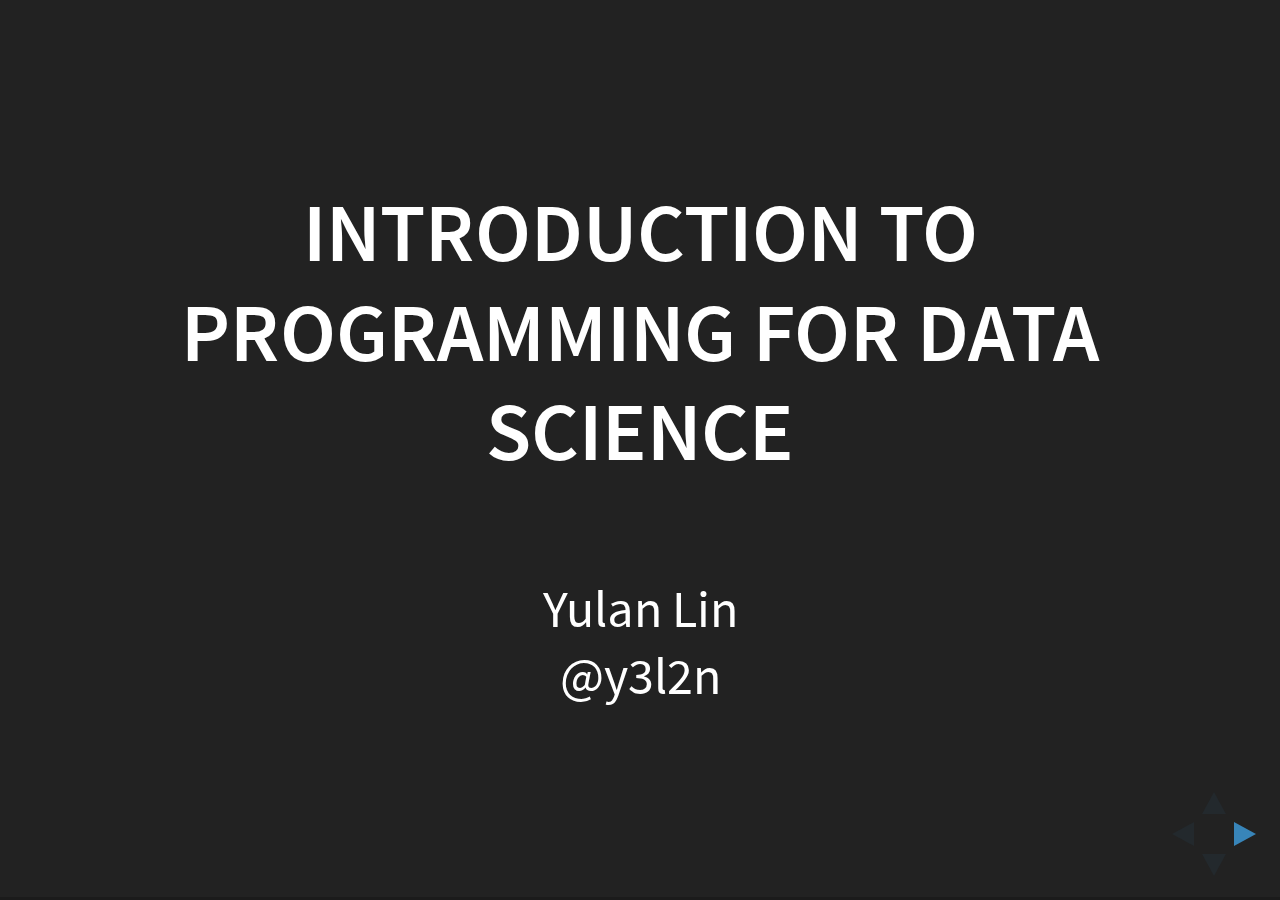
<file: index.html>
<!doctype html>
<html>
	<head>
		<meta charset="utf-8">
		<meta name="viewport" content="width=device-width, initial-scale=1.0, maximum-scale=1.0, user-scalable=no">

		<title>code for data analysis</title>

		<link rel="stylesheet" href="css/reveal.css">
		<link rel="stylesheet" href="css/theme/black.css">
		<link rel="stylesheet" href = "css/custom.css">
		<!-- Theme used for syntax highlighting of code -->
		<link rel="stylesheet" href="lib/css/zenburn.css">

		<!-- Printing and PDF exports -->
		<script>
			var link = document.createElement( 'link' );
			link.rel = 'stylesheet';
			link.type = 'text/css';
			link.href = window.location.search.match( /print-pdf/gi ) ? 'css/print/pdf.css' : 'css/print/paper.css';
			document.getElementsByTagName( 'head' )[0].appendChild( link );
		</script>
	</head>
	<body>
		<div class="reveal">
			<div class="slides">
				<section>
				<h2>Introduction to Programming for Data Science</h2>
				<br>
				Yulan Lin
				<br>
				@y3l2n
				</section>
				<section>
				<h3>man yulan<h3>
				<pre><code class="hljs" data-trim contenteditable>	
				hello
				</code></pre>
				</section>
				
				<section>
				<h3>Scope of this talk</h3>
				<ul>
					<li>Overview of the open-source programming landscape for data science</li>
					<li>Introduction to online resources for learning to code</li>
					<li>A basic toolkit for how not to get stuck</li>
				</ul>
				</section>
	
				<section>
				<h3>Caveats</h3>
				<ul>
					<li>Data-science-and-analysis bias</li>
					<li>Not comprehensive</li>
				</ul>
				</section>
				
				<section>
				<h3>beyond internet explorer and excel..</h3>
				</section>
				
				<section>
					<section id="fragments">
						<h3>some definitions to start with</h3>
						<ul>
							<span class="fragment"><li><b>Programming language: </b></span><br><span class="fragment">A formalized language to tell a computer (or other machine) what to do.</span></li>
							<span class="fragment"><li><b>Terminal: </b></span><br><span class="fragment">A way to "interact" with a computer through text interactions and displayed output.</span></li>
							<span class="fragment"><li><b>Interpreter: </b></span><br><span class="fragment">The "translator" between you and the computer.</span></li>													
							<span class="fragment"><li><b>Integrated Development Environment: </b></span><br><span class="fragment">Microsoft Word for programming.</span></li>						
						</ul>
					</section>
				</section>
				
				<section>
				<h3>Github</h3>
				Version control is important.
				<pre><code class="hljs" style="word-wrap" data-trim contenteditable>
				> git add .
				> git commit -m "first hello world!"
				</code></pre>
				</section>

				<section>
					<section id="fragments">
						<h3>so... what is programming?</h3>
						<span class="fragment">
							Writing a set of instructions in a particular formalized language that you provide to the computer.
						</span>
					</section>
				</section>
				
				<section>
					<section id="fragments">
						<h3>why are there different languages?</h3>
						<span class="fragment">
							Each language has a different purpose- different things that it was created to do easily.
						</span>
					</section>
				</section>
				<section>
					<section id="fragments">
					<h3>Common programming languages for data science</h3>
					<ul>
						<span class="fragment"><li>Bash: </span><span class="fragment">Interacting with the computer, sometimes also parsing/cleaning data. </li></span>
						<span class="fragment"><li>Python: </span><span class="fragment">Good at data wrangling/modeling. </li></span>
						<span class="fragment"><li>R: </span><span class="fragment">Statistical programming language - great for tabular data and modeling. </li></span>
						<span class="fragment"><li>Julia: </span><span class="fragment">For math and fast processing - relatively new. </li></span>
						<span class="fragment"><li>SQL: </span><span class="fragment">Working with databases. </li></span>
						<span class="fragment"><li>HTML/Javascript: </span><span class="fragment">Web development - often for interactive visualizations. </li></span>
					<ul>
					</section>
				</section>
				
				<section>
				<h3>Bash</h3>
				Interacting with the "terminal," or "shell."
				<br>
				Where to learn it: Codeacademy, Codeschool.
				<pre><code class="hljs" style="word-wrap" data-trim contenteditable>
				> ls = list files
				> mkdir = make new folder
				> cd = change directory
				</code></pre>
				</section>
				
				<section>
				<h3>Python</h3>
				Data cleaning/analysis, building applications.
				<br>
				Where to learn it? Codeacademy, DataCamp
				<pre><code class="hljs" style="word-wrap" data-trim contenteditable>
				> import pandas
				> import matplotlib
				> pd.read_csv("data.csv")
				</code></pre>
				</section>
				
				<section>
				<h3>R</h3>
				Data analysis/modeling.
				<br>
				Where to learn it? CodeSchool
				<pre><code class="hljs" style="word-wrap" data-trim contenteditable>
				> library(glm)
				> mkdir = make new folder
				> cd = change directory
				</code></pre>
				</section>
				
				<section>
				<h3>Julia</h3>
				Computation and parallel computing.
				<br>
				Where to learn it? Julia website
				<pre><code class="hljs" style="word-wrap" data-trim contenteditable>
				> cd = change directory
				</code></pre>
				</section>
				
				<section>
				<h3>SQL</h3>
				Working with and querying databases.
				<br>
				Where to learn it? w3schools
				<pre><code class="hljs" style="word-wrap" data-trim contenteditable>
				> cd = change directory
				</code></pre>
				</section>
				
				<section>
				<h3>Julia</h3>
				Computation and parallel computing.
				<br>
				Where to learn it? Julia website
				<pre><code class="hljs" style="word-wrap" data-trim contenteditable>
				> cd = change directory
				</code></pre>
				</section>

				<section>
					<h3>How do I get started?</h3>
					<ul>
						<li>CS50x</li>
						<li></li>
					</ul>
				</section>

				<section>
				<h3>How to get unstuck?</h3>
				</section>

				<section>
				<h3>Communities to help</h3>
				<ul>
				</ul>
				</section>

				<section>
				<h3>Questions?</h3>
				</section>

				</section>
				
			</div>
		</div>

		<script src="lib/js/head.min.js"></script>
		<script src="js/reveal.js"></script>

		<script>
			// More info https://github.com/hakimel/reveal.js#configuration
			Reveal.initialize({
				history: true,
				center: true,

				// More info https://github.com/hakimel/reveal.js#dependencies
				dependencies: [
					{ src: 'plugin/markdown/marked.js' },
					{ src: 'plugin/markdown/markdown.js' },
					{ src: 'plugin/notes/notes.js', async: true },
					{ src: 'plugin/highlight/highlight.js', async: true, callback: function() { hljs.initHighlightingOnLoad(); } }
				]
			});
		</script>
	</body>
</html>
</file>
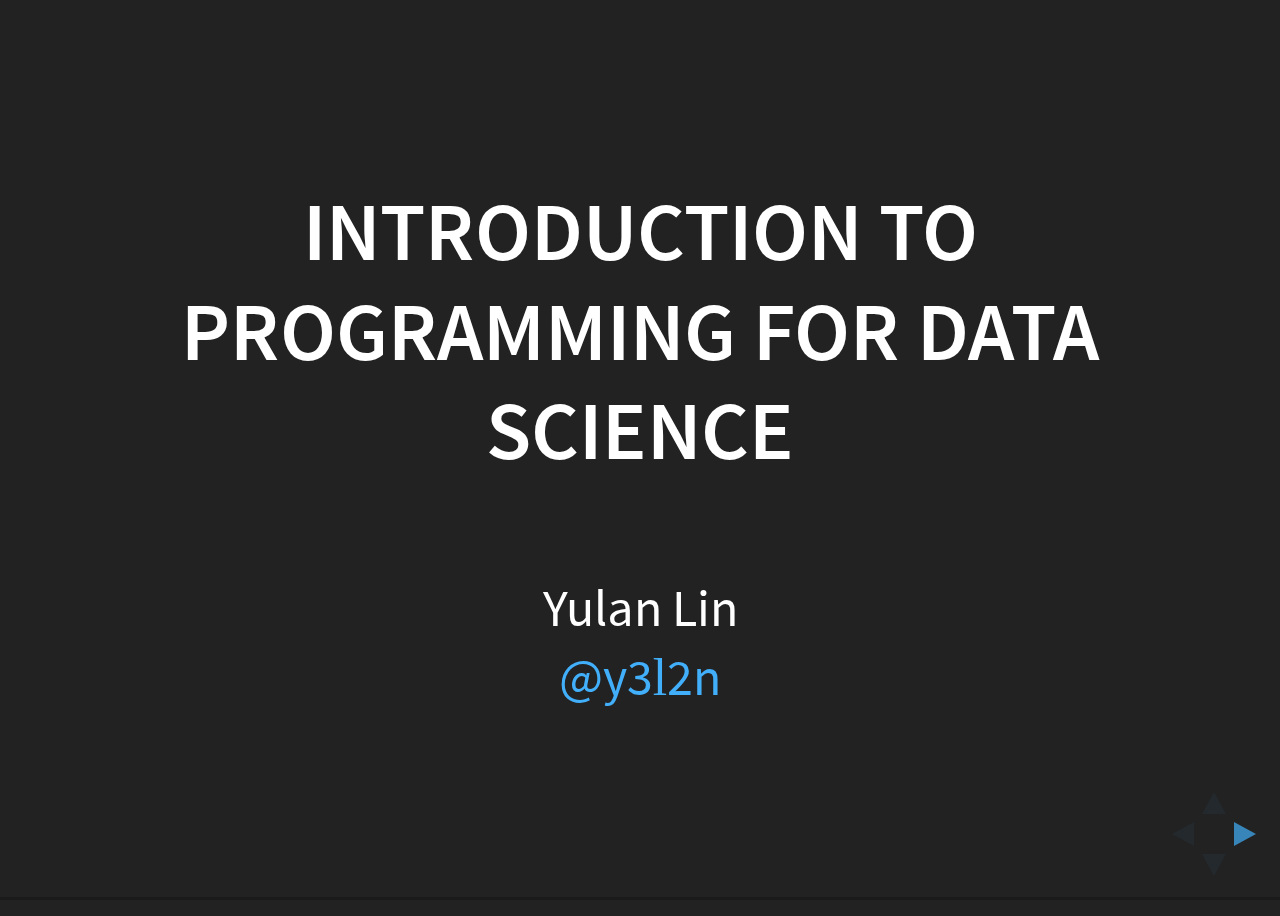
<file: docs/index.html>
<!doctype html>
<html>
  <head>
    <meta charset="utf-8">
    <meta name="viewport" content="width=device-width, initial-scale=1.0, maximum-scale=1.0, user-scalable=no">

    <title>code for data analysis</title>

    <link rel="stylesheet" href="css/reveal.css">
    <link rel="stylesheet" href="css/theme/black.css">
    <!-- <link rel="stylesheet" href = "css/custom.css"> -->
    <!-- Theme used for syntax highlighting of code -->
    <link rel="stylesheet" href="lib/css/zenburn.css">

    <!-- Printing and PDF exports -->
    <script>
      var link = document.createElement( 'link' );
      link.rel = 'stylesheet';
      link.type = 'text/css';
      link.href = window.location.search.match( /print-pdf/gi ) ? 'css/print/pdf.css' : 'css/print/paper.css';
      document.getElementsByTagName( 'head' )[0].appendChild( link );
    </script>
  </head>
  <body>
    <div class="reveal">
      <div class="slides">
        <section>
        <h2>Introduction to Programming for Data Science</h2>
        <br>
        Yulan Lin
        <br>
        <a href="twitter.com/y3l2n">@y3<span style="font-family: cursive">l</span>2n</a>
        </section>

        <section>
        <h3>who am i?<h3>
        </section>

                <section>
                <h3>follow along</h3>
                <div>
                    <a href="https://y3l2n.github.io/coding-for-data-analysis/">https://y3<span style="font-family: cursive">l</span>2n.github.io/coding-for-data-analysis/</a> 
                </div>
                </section>
        <section>
        <h3>Scope of this talk</h3>
        <ul>
          <li>Overview of the open-source programming landscape for data science</li>
                    <li>Miscellaneous useful topics you should know about</li>
                    <li>Introduction to online resources for learning to code</li>
          <li>A basic toolkit for how not to get stuck</li>
        </ul>
        </section>
  
        <section>
        <h3>Caveats</h3>
        <ul>
          <li>Data-science-and-analysis bias</li>
          <li>Not comprehensive</li>
        </ul>
        </section>
        
        <section>
          <section id="fragments">
            <h3>some definitions to start with</h3>
            <ul>
              <span class="fragment"><li><b>Programming language: </b></span><br><span class="fragment">A formalized language to tell a computer (or other machine) what to do.</span></li>
              <span class="fragment"><li><b>Terminal: </b></span><br><span class="fragment">A way to "interact" with a computer through text interactions and displayed output.</span></li>
              <span class="fragment"><li><b>Interpreter: </b></span><br><span class="fragment">The "translator" between you and the computer.</span></li>                         
              <span class="fragment"><li><b>Integrated Development Environment: </b></span><br><span class="fragment">Microsoft Word for programming.</span></li>           
            </ul>
          </section>
        </section>
        
        <section>
          <section id="fragments">
            <h3>so... what is programming?</h3>
            <span class="fragment">
              Writing a set of instructions in a particular formalized language that you provide to the computer.
            </span>
          </section>
        </section>
        
        <section>
          <section id="fragments">
            <h3>why are there different languages?</h3>
            <span class="fragment">
              Each language has a different purpose- different things that it was created to do easily.
            </span>
          </section>
        </section>
        
        <section>
          <section id="fragments">
          <h3>Common programming languages for data science</h3>
          <ul>
            <span class="fragment"><li>Bash: </span>
                <span class="fragment">Interacting with the computer, sometimes also parsing/cleaning data. </li></span>
            <span class="fragment"><li>Python: </span>
                <span class="fragment">Good at data wrangling/modeling. </li></span>
            <span class="fragment"><li>R: </span>
                <span class="fragment">Statistical programming language - great for tabular data and modeling. </li></span>
            <span class="fragment"><li>Julia: </span>
                <span class="fragment">For math and fast processing - relatively new. </li></span>
            <span class="fragment"><li>SQL: </span>
                <span class="fragment">Working with databases. </li></span>
            <span class="fragment"><li>HTML/Javascript: </span>
                <span class="fragment">Web development - often for interactive visualizations. </li></span>
          <ul>
          </section>
        </section>
        
        <section>
        <h3>Bash</h3>
        Interacting with the "terminal," or "shell."
        <br>
        Where to learn it: 
        <a href = "https://www.codecademy.com/learn/learn-the-command-line">Codeacademy</a>
        <pre><code class="hljs" style="word-wrap" data-trim contenteditable>
        > echo 'hello world'
        </code></pre>
        </section>
        
        <section>
        <h3>Python</h3>
        Data cleaning/analysis, building applications.
        <br>
        Where to learn it? 
        <a href="https://www.codecademy.com/learn/python">Codeacademy</a>, 
        <a href="https://www.datacamp.com/courses/intro-to-python-for-data-science">DataCamp</a>.
        <pre><code class="hljs" style="word-wrap" data-trim contenteditable>
        > print(hello world)
        </code></pre>
        </section>
        
        <section>
        <h3>R</h3>
        Data analysis/modeling.
        <br>
        Where to learn it? 
        <a href="https://www.codeschool.com/courses/try-r">CodeSchool</a>
        <pre><code class="hljs" style="word-wrap" data-trim contenteditable>
        > print("hello world")
        </code></pre>
        </section>
        
        <section>
        <h3>Julia</h3>
        Computation and parallel computing.
        <br>
        Where to learn it? 
        <a href="https://julialang.org/learning/">Julia documentation</a>.
        <pre><code class="hljs" style="word-wrap" data-trim contenteditable>
        > println("hello world")
        </code></pre>
        </section>
        
        <section>
        <h3>SQL</h3>
        Working with and querying databases.
        <br>
        Where to learn it? 
        <a href="https://www.w3schools.com/sql/DEfaULT.asP">w3schools</a>
        <pre><code class="hljs" style="word-wrap" data-trim contenteditable>
        > SELECT 'HELLO WORLD';
        </code></pre>
        </section>
        
        <section>
        <h3>HTML/Javscript</h3>
        Web development and data visualization.
        <br>
        Where to learn it? <a href="https://www.codecademy.com/learn/learn-html-css">Codeacademy</a>
        <pre><code class="hljs" style="word-wrap" data-trim contenteditable>
                &lt;script&gt;
                   console.log("hello world") 
                &lt;/script&gt;
        </code></pre>
        </section>

        <section>
        <h3>Other miscellaneous topics</h3>
        </section>

        <section>
        <h3><a href="https://github.com">Github</a></h3>
        <ul>
            <li>Version control</li>
            <li>Code-sharing</li>
        </ul>
        </section>

        <section>
        <h3>Regular Expressions</h3>
        Very fancy find-(and-maybe-replace). 
        Play with the syntax at <a href="http://regexr.com/">this website</a>.
        </section>

        <section>
          <h3>Resources to get started</h3>
          <ul>
            <li><a href="https://www.edx.org/course/introduction-computer-science-harvardx-cs50x">CS50x</a></li>
            <li><a href="https://codeacademy.org">CodeAcademy</a></li>
            <li><a href="https://www.codeschool.com">CodeSchool</a></li>
            <li><a href="https://www.w3schools.com">w3schools</a></li>
          </ul>
        </section>

        <section>
          <h3>How do I get started?</h3>
          <ul>
              <li>Pick a project</li>
              <li>Apply it to something at work</li>
              <li>Attend a hackathon 
                (<a href="http://houstonhackathon.com/">Houston</a>,
                <a href="https://2017.spaceappschallenge.org/locations/houston/">Space Apps</a>)</li>
          </ul>
        </section>
        
        <section>
        <h3>How to get unstuck?</h3>
        <ul>
            <li><a href="https://blog.codinghorror.com/rubber-duck-problem-solving/">Rubber ducky method</a></li>
            <li><a href="https://stackoverflow.com">StackOverflow</a></li>
            <li><a href="https://datascience.stackexchange.com">Data Science Stack Exchange</a></li>
            <li>Google</li>
            <li>Online communities (twitter, slack)</li>
        </ul>
        </section>

        <section>
        <h3>What does this look like practically?</h3>
        <p>What if I was...trying to learn SQL from scratch?</p>
          
<!--           <div class="sl-block" data-block-type="text" style="height: auto; min-width: 30px; min-height: 30px; width: 459px; left: 23px; top: 234px;" data-block-id="d7ad7817324c167c872ea17874ef5eec"> -->
              <div class="sl-block-content fragment" data-placeholder-tag="p" data-placeholder-text="Text" style="z-index: 18; background-color: rgb(39, 78, 19); color: rgb(255, 255, 255); left: 23px; top: 234px;" data-fragment-index="0" >
                  <p>1. w3schools tutorials</p>
              </div>
          <!-- </div>           -->

<!--           <div class="sl-block" data-block-type="text" style="height: auto; min-width: 30px; min-height: 30px; width: 459px; left: 21px; top: 316px;" data-block-id="f5cc4bac910c9a814770f9aadaaf2603">
              <div class="sl-block-content fragment" data-placeholder-tag="p" data-placeholder-text="Text" style="z-index: 14; background-color: rgb(28, 69, 135); color: rgb(255, 255, 255);" data-fragment-index="2">
                  <p>2. try to build a database out of spreadsheets</p>
              </div>
          </div>

        <div class="sl-block" data-block-type="text" style="height: auto; min-width: 30px; min-height: 30px; width: 459px; left: 21px; top: 448px;" data-block-id="5c7d51c9312229b585992adba934d81f">
            <div class="sl-block-content fragment" data-placeholder-tag="p" data-placeholder-text="Text" style="z-index: 15; background-color: rgb(255, 0, 0); color: rgb(255, 255, 255);" data-fragment-index="4">
                <p>3. realize that I don't know how to import a csv into MySQL db</p>
            </div>
        </div>

        <div class="sl-block" data-block-type="text" data-block-id="b9d813529209f49b6052b8eb44121ed3" style="height: auto; min-width: 30px; min-height: 30px; width: 308px; left: 21px; top: 219px;">
            <div class="sl-block-content fragment" data-placeholder-tag="p" data-placeholder-text="Text" style="z-index: 12; background-color: rgb(39, 78, 19); color: rgb(255, 255, 255);" data-fragment-index="6">
                <p>4. stackoverflow</p>
            </div>
        </div>

        <div class="sl-block" data-block-type="text" style="height: auto; min-width: 30px; min-height: 30px; width: 459px; left: 21px; top: 316px;" data-block-id="f5cc4bac910c9a814770f9aadaaf2603">
            <div class="sl-block-content fragment" data-placeholder-tag="p" data-placeholder-text="Text" style="z-index: 14; background-color: rgb(28, 69, 135); color: rgb(255, 255, 255);" data-fragment-index="8">
                <p>5. try to build a database out of spreadsheets</p>
            </div>
        </div>
        
        <div class="sl-block" data-block-type="text" style="height: auto; min-width: 30px; min-height: 30px; width: 459px; left: 21px; top: 448px;" data-block-id="5c7d51c9312229b585992adba934d81f">
            <div class="sl-block-content fragment" data-placeholder-tag="p" data-placeholder-text="Text" style="z-index: 15; background-color: rgb(255, 0, 0); color: rgb(255, 255, 255);" data-fragment-index="10">
                <p>6. realize my unique ID isn't unique</p>
            </div>
        </div>
        
        <div class="sl-block" data-block-type="text" data-block-id="b9d813529209f49b6052b8eb44121ed3" style="height: auto; min-width: 30px; min-height: 30px; width: 308px; left: 600px; top: 219px;">
            <div class="sl-block-content fragment" data-placeholder-tag="p" data-placeholder-text="Text" style="z-index: 12; background-color: rgb(39, 78, 19); color: rgb(255, 255, 255);" data-fragment-index="12">
                <p>7. stackoverflow</p>
            </div>
        </div>
        
        <div class="sl-block" data-block-type="text" style="height: auto; min-width: 30px; min-height: 30px; width: 459px; left: 21px; top: 316px;" data-block-id="f5cc4bac910c9a814770f9aadaaf2603">
            <div class="sl-block-content fragment" data-placeholder-tag="p" data-placeholder-text="Text" style="z-index: 14; background-color: rgb(28, 69, 135); color: rgb(255, 255, 255);" data-fragment-index="16">
                <p>7. try to build a database out of spreadsheets</p>
            </div>
        </div> -->
        </section>

        <section>
        <h3>Local communities to help</h3>
        <ul>
            <li>NASA Slack</li>
            <li>Houston Data Visualization</li>
        </ul>
        </section>
        
        <section>
        <h3>Questions?</h3>
        </section>

        </section>
        
      </div>
    </div>

    <script src="lib/js/head.min.js"></script>
    <script src="js/reveal.js"></script>

    <script>
      // More info https://github.com/hakimel/reveal.js#configuration
      Reveal.initialize({
        history: true,
        center: true,

        // More info https://github.com/hakimel/reveal.js#dependencies
        dependencies: [
          { src: 'plugin/markdown/marked.js' },
          { src: 'plugin/markdown/markdown.js' },
          { src: 'plugin/notes/notes.js', async: true },
          { src: 'plugin/highlight/highlight.js', async: true, callback: function() { hljs.initHighlightingOnLoad(); } }
        ]
      });
    </script>
  </body>
</html>
0
</file>
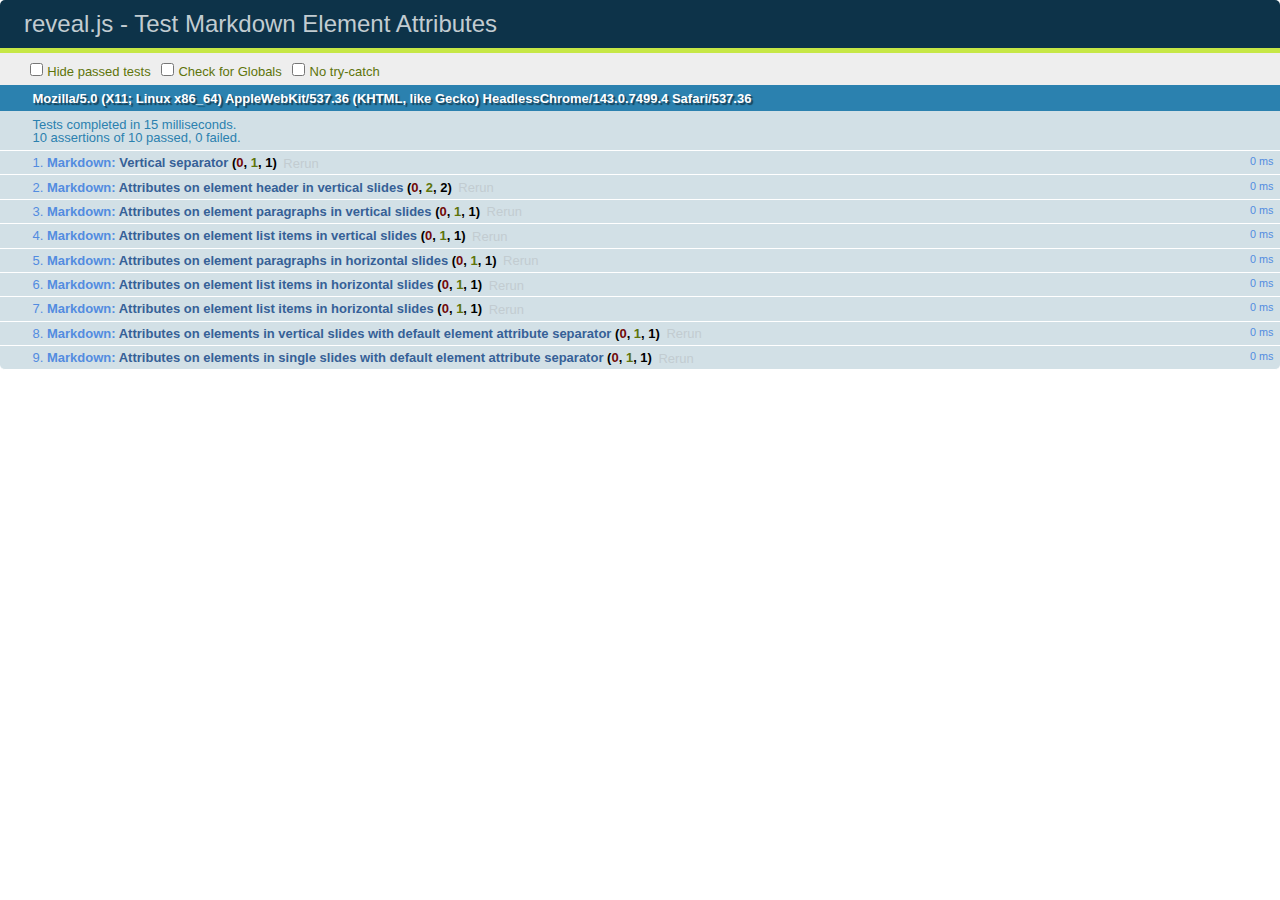
<file: test/test-markdown-element-attributes.html>
<!doctype html>
<html lang="en">

	<head>
		<meta charset="utf-8">

		<title>reveal.js - Test Markdown Element Attributes</title>

		<link rel="stylesheet" href="../css/reveal.css">
		<link rel="stylesheet" href="qunit-1.12.0.css">
	</head>

	<body style="overflow: auto;">

		<div id="qunit"></div>
		<div id="qunit-fixture"></div>

		<div class="reveal" style="display: none;">

			<div class="slides">

				<!-- <section data-markdown="example.md" data-separator="^\n\n\n" data-separator-vertical="^\n\n"></section> -->

				<!-- Slides are separated by newline + three dashes + newline, vertical slides identical but two dashes -->
				<section data-markdown data-separator="^\n---\n$" data-separator-vertical="^\n--\n$" data-element-attributes="{_\s*?([^}]+?)}">>
					<script type="text/template">
						## Slide 1.1
						<!-- {_class="fragment fade-out" data-fragment-index="1"} -->

						--

						## Slide 1.2
						<!-- {_class="fragment shrink"} -->

						Paragraph 1
						<!-- {_class="fragment grow"} -->

						Paragraph 2
						<!-- {_class="fragment grow"} -->

						- list item 1 <!-- {_class="fragment grow"} -->
						- list item 2 <!-- {_class="fragment grow"} -->
						- list item 3 <!-- {_class="fragment grow"} -->


						---

						## Slide 2


						Paragraph 1.2  
						multi-line <!-- {_class="fragment highlight-red"} -->

						Paragraph 2.2 <!-- {_class="fragment highlight-red"} -->

						Paragraph 2.3 <!-- {_class="fragment highlight-red"} -->

						Paragraph 2.4 <!-- {_class="fragment highlight-red"} -->

						- list item 1 <!-- {_class="fragment highlight-green"} -->
						- list item 2<!-- {_class="fragment highlight-green"} -->
						- list item 3<!-- {_class="fragment highlight-green"} -->
						- list item 4
						<!-- {_class="fragment highlight-green"} -->
						- list item 5<!-- {_class="fragment highlight-green"} -->

						Test

						![Example Picture](examples/assets/image2.png)
						<!-- {_class="reveal stretch"} -->

					</script>
				</section>



				<section 	data-markdown data-separator="^\n\n\n"
									data-separator-vertical="^\n\n"
									data-separator-notes="^Note:"
									data-charset="utf-8">
					<script type="text/template">
						# Test attributes in Markdown with default separator
						## Slide 1 Def <!-- .element: class="fragment highlight-red" data-fragment-index="1" -->


						## Slide 2 Def
						<!-- .element: class="fragment highlight-red" -->

					</script>
				</section>

				<section data-markdown>
				  <script type="text/template">
					## Hello world
					A paragraph
					<!-- .element: class="fragment highlight-blue" -->
				  </script>
				</section>

				<section data-markdown>
				  <script type="text/template">
					## Hello world

					Multiple  
					Line
					<!-- .element: class="fragment highlight-blue" -->
				  </script>
				</section>

				<section data-markdown>
				  <script type="text/template">
					## Hello world

					Test<!-- .element: class="fragment highlight-blue" -->

					More Test
				  </script>
				</section>


			</div>

		</div>

		<script src="../lib/js/head.min.js"></script>
		<script src="../js/reveal.js"></script>
		<script src="../plugin/markdown/marked.js"></script>
		<script src="../plugin/markdown/markdown.js"></script>
		<script src="qunit-1.12.0.js"></script>

		<script src="test-markdown-element-attributes.js"></script>

	</body>
</html>
</file>
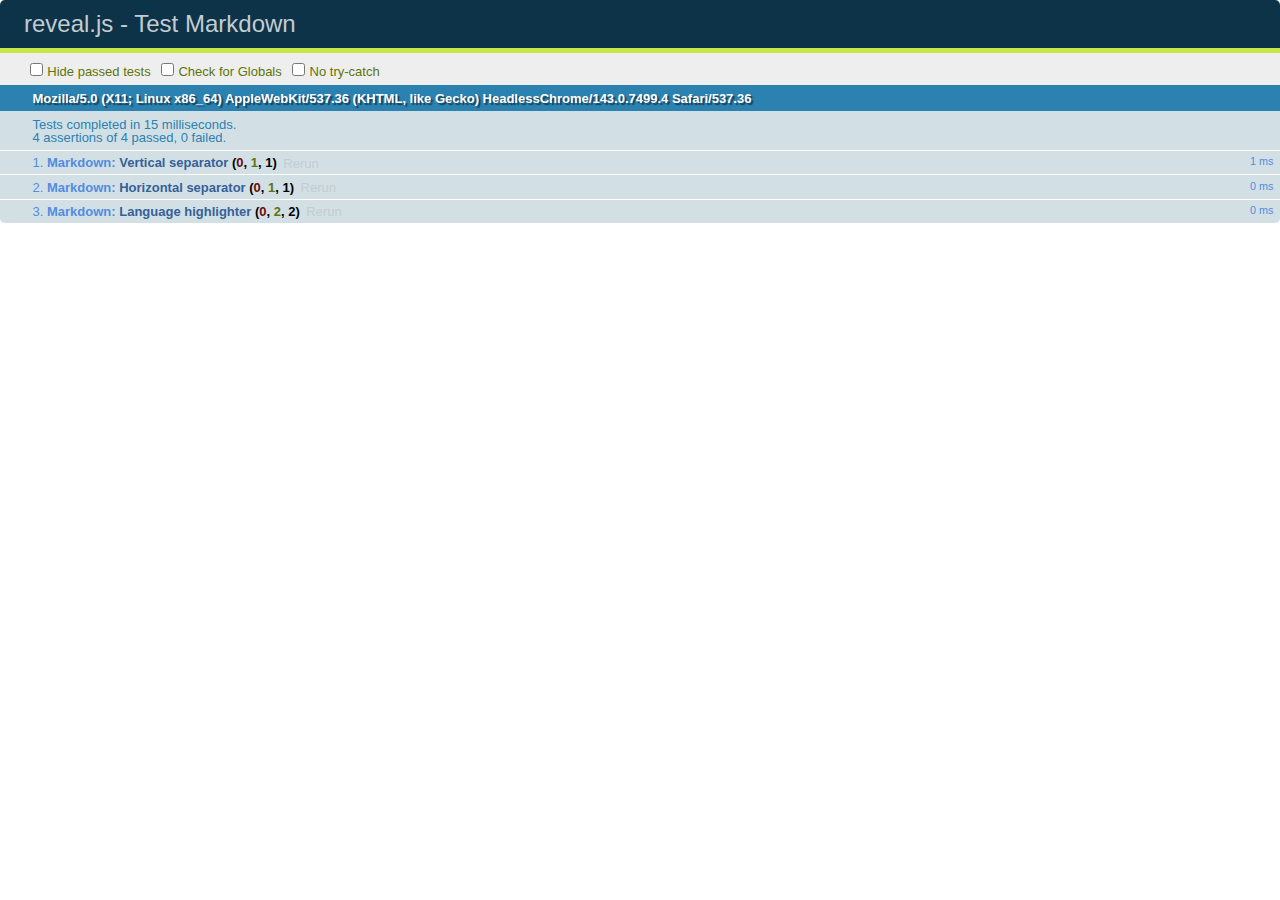
<file: test/test-markdown-external.html>
<!doctype html>
<html lang="en">

	<head>
		<meta charset="utf-8">

		<title>reveal.js - Test Markdown</title>

		<link rel="stylesheet" href="../css/reveal.css">
		<link rel="stylesheet" href="qunit-1.12.0.css">
	</head>

	<body style="overflow: auto;">

		<div id="qunit"></div>
  		<div id="qunit-fixture"></div>

		<div class="reveal" style="display: none;">

			<div class="slides">
				<section data-markdown="simple.md" data-separator="^\n\n\n" data-separator-vertical="^\n\n"></section>
			</div>

		</div>

		<script src="../lib/js/head.min.js"></script>
		<script src="../js/reveal.js"></script>
		<script src="../plugin/highlight/highlight.js"></script>
		<script src="../plugin/markdown/marked.js"></script>
		<script src="../plugin/markdown/markdown.js"></script>
		<script src="qunit-1.12.0.js"></script>

		<script src="test-markdown-external.js"></script>

	</body>
</html>
</file>
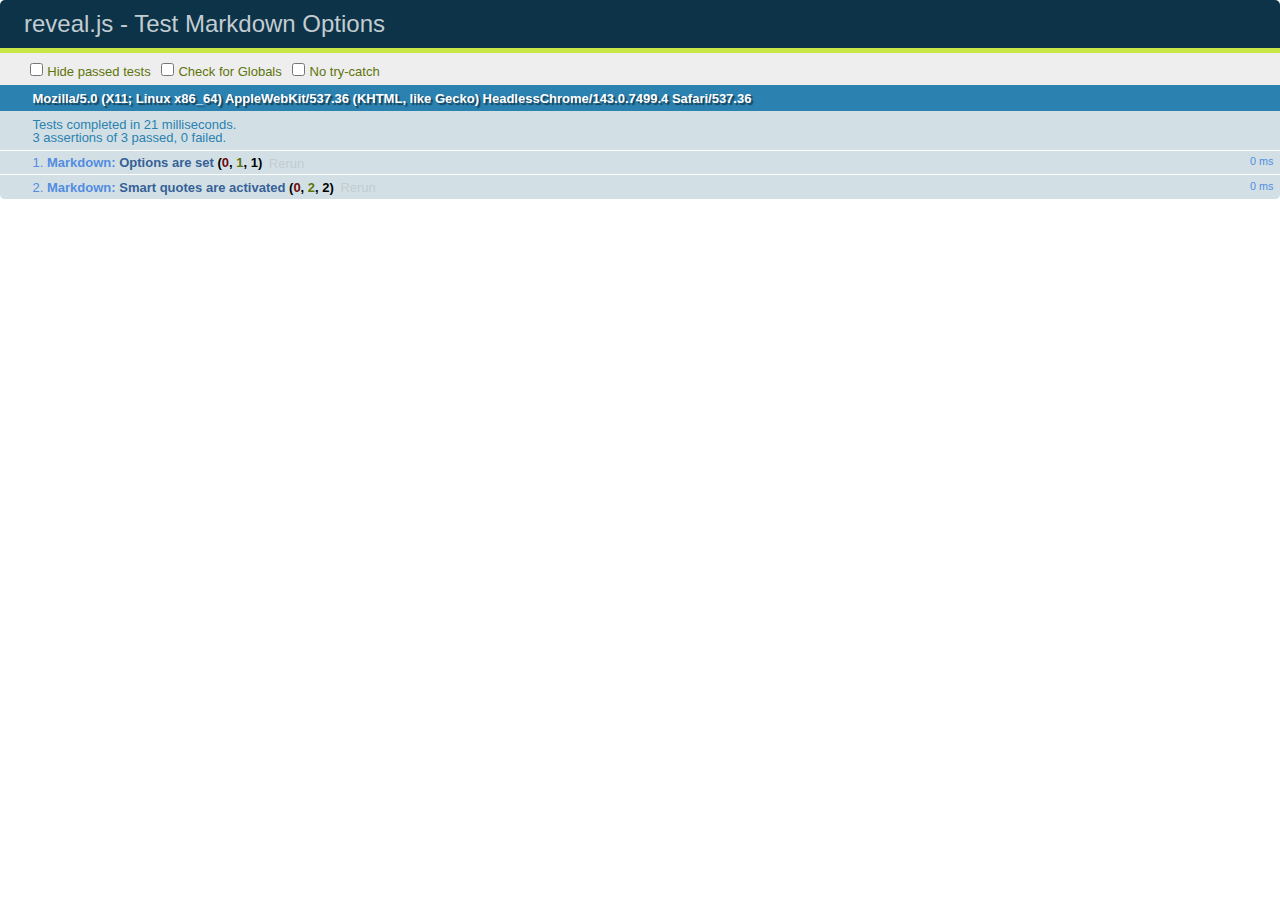
<file: test/test-markdown-options.html>
<!doctype html>
<html lang="en">

	<head>
		<meta charset="utf-8">

		<title>reveal.js - Test Markdown Options</title>

		<link rel="stylesheet" href="../css/reveal.css">
		<link rel="stylesheet" href="qunit-1.12.0.css">
	</head>

	<body style="overflow: auto;">

		<div id="qunit"></div>
		<div id="qunit-fixture"></div>

		<div class="reveal" style="display: none;">

			<div class="slides">

				<section data-markdown>
					<script type="text/template">
						## Testing Markdown Options

						This "slide" should contain 'smart' quotes.
					</script>
				</section>

			</div>

		</div>

		<script src="../lib/js/head.min.js"></script>
		<script src="../js/reveal.js"></script>
		<script src="qunit-1.12.0.js"></script>

		<script src="test-markdown-options.js"></script>

	</body>
</html>
</file>
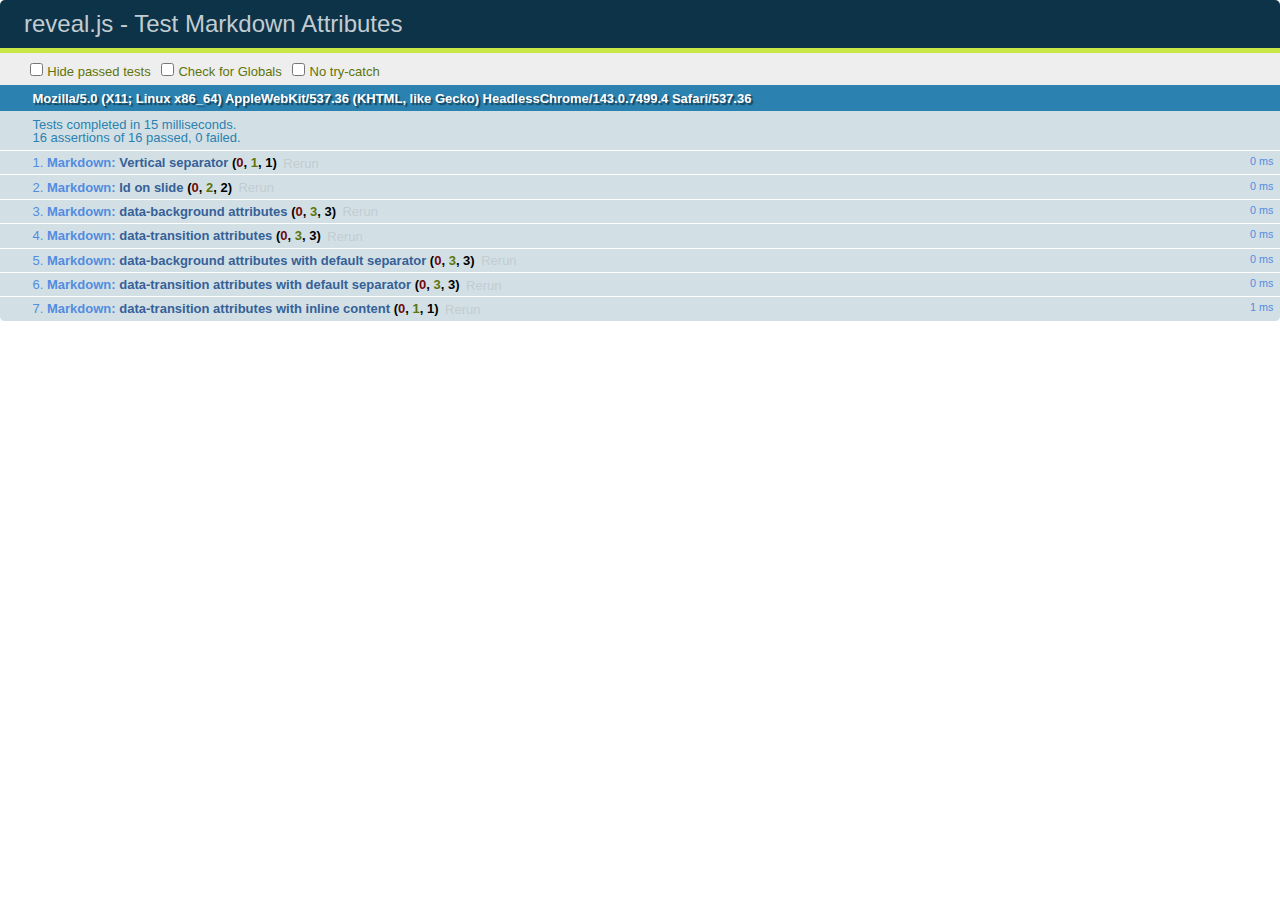
<file: test/test-markdown-slide-attributes.html>
<!doctype html>
<html lang="en">

	<head>
		<meta charset="utf-8">

		<title>reveal.js - Test Markdown Attributes</title>

		<link rel="stylesheet" href="../css/reveal.css">
		<link rel="stylesheet" href="qunit-1.12.0.css">
	</head>

	<body style="overflow: auto;">

		<div id="qunit"></div>
		<div id="qunit-fixture"></div>

		<div class="reveal" style="display: none;">

			<div class="slides">

				<!-- <section data-markdown="example.md" data-separator="^\n\n\n" data-separator-vertical="^\n\n"></section> -->

				<!-- Slides are separated by three lines, vertical slides by two lines, attributes are one any line starting with (spaces and) two dashes -->
				<section 	data-markdown data-separator="^\n\n\n"
									data-separator-vertical="^\n\n"
									data-separator-notes="^Note:"
									data-attributes="--\s(.*?)$"
									data-charset="utf-8">
					<script type="text/template">
						# Test attributes in Markdown
						## Slide 1



						## Slide 2
						<!-- -- id="slide2" data-transition="zoom" data-background="#A0C66B" -->


						## Slide 2.1
						<!-- -- data-background="#ff0000" data-transition="fade" -->


						## Slide 2.2
						[Link to Slide2](#/slide2)



						## Slide 3
						<!-- -- data-transition="zoom" data-background="#C6916B" -->



						## Slide 4
					</script>
				</section>

				<section 	data-markdown data-separator="^\n\n\n"
									data-separator-vertical="^\n\n"
									data-separator-notes="^Note:"
									data-charset="utf-8">
					<script type="text/template">
						# Test attributes in Markdown with default separator
						## Slide 1 Def



						## Slide 2 Def
						<!-- .slide: id="slide2def" data-transition="concave" data-background="#A7C66B" -->


						## Slide 2.1 Def
						<!-- .slide: data-background="#f70000" data-transition="page" -->


						## Slide 2.2 Def
						[Link to Slide2](#/slide2def)



						## Slide 3 Def
						<!-- .slide: data-transition="concave" data-background="#C7916B" -->



						## Slide 4
					</script>
				</section>

				<section data-markdown>
					<script type="text/template">
						<!-- .slide: data-background="#ff0000" -->
						## Hello world
					</script>
				</section>

				<section data-markdown>
					<script type="text/template">
						## Hello world
						<!-- .slide: data-background="#ff0000" -->
					</script>
				</section>

				<section data-markdown>
					<script type="text/template">
						## Hello world

						Test
						<!-- .slide: data-background="#ff0000" -->

						More Test
					</script>
				</section>

			</div>

		</div>

		<script src="../lib/js/head.min.js"></script>
		<script src="../js/reveal.js"></script>
		<script src="../plugin/markdown/marked.js"></script>
		<script src="../plugin/markdown/markdown.js"></script>
		<script src="qunit-1.12.0.js"></script>

		<script src="test-markdown-slide-attributes.js"></script>

	</body>
</html>
</file>
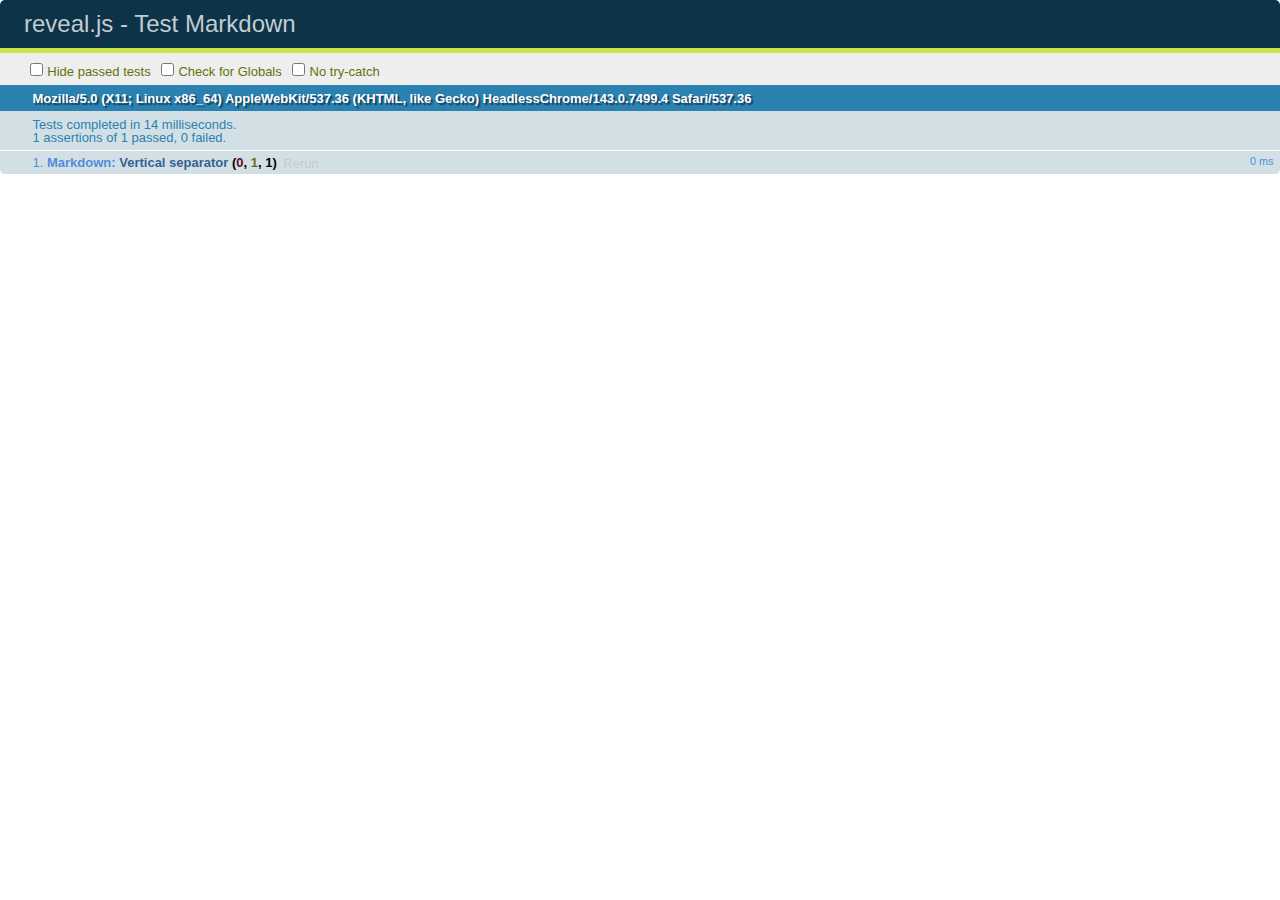
<file: test/test-markdown.html>
<!doctype html>
<html lang="en">

	<head>
		<meta charset="utf-8">

		<title>reveal.js - Test Markdown</title>

		<link rel="stylesheet" href="../css/reveal.css">
		<link rel="stylesheet" href="qunit-1.12.0.css">
	</head>

	<body style="overflow: auto;">

		<div id="qunit"></div>
		<div id="qunit-fixture"></div>

		<div class="reveal" style="display: none;">

			<div class="slides">

				<!-- <section data-markdown="example.md" data-separator="^\n\n\n" data-separator-vertical="^\n\n"></section> -->

				<!-- Slides are separated by newline + three dashes + newline, vertical slides identical but two dashes -->
				<section data-markdown data-separator="^\n---\n$" data-separator-vertical="^\n--\n$">
					<script type="text/template">
						## Slide 1.1

						--

						## Slide 1.2

						---

						## Slide 2
					</script>
				</section>

			</div>

		</div>

		<script src="../lib/js/head.min.js"></script>
		<script src="../js/reveal.js"></script>
		<script src="../plugin/markdown/marked.js"></script>
		<script src="../plugin/markdown/markdown.js"></script>
		<script src="qunit-1.12.0.js"></script>

		<script src="test-markdown.js"></script>

	</body>
</html>
</file>
<file: css/theme/black.css>
/**
 * Black theme for reveal.js. This is the opposite of the 'white' theme.
 *
 * By Hakim El Hattab, http://hakim.se
 */
@import url(../../lib/font/source-sans-pro/source-sans-pro.css);
section.has-light-background, section.has-light-background h1, section.has-light-background h2, section.has-light-background h3, section.has-light-background h4, section.has-light-background h5, section.has-light-background h6 {
  color: #222; }

/*********************************************
 * GLOBAL STYLES
 *********************************************/
body {
  background: #222;
  background-color: #222; }

.reveal {
  font-family: "Source Sans Pro", Helvetica, sans-serif;
  font-size: 42px;
  font-weight: normal;
  color: #fff; }

::selection {
  color: #fff;
  background: #bee4fd;
  text-shadow: none; }

::-moz-selection {
  color: #fff;
  background: #bee4fd;
  text-shadow: none; }

.reveal .slides > section,
.reveal .slides > section > section {
  line-height: 1.3;
  font-weight: inherit; }

/*********************************************
 * HEADERS
 *********************************************/
.reveal h1,
.reveal h2,
.reveal h3,
.reveal h4,
.reveal h5,
.reveal h6 {
  margin: 0 0 20px 0;
  color: #fff;
  font-family: "Source Sans Pro", Helvetica, sans-serif;
  font-weight: 600;
  line-height: 1.2;
  letter-spacing: normal;
  text-transform: uppercase;
  text-shadow: none;
  word-wrap: break-word; }

.reveal h1 {
  font-size: 2.5em; }

.reveal h2 {
  font-size: 1.6em; }

.reveal h3 {
  font-size: 1.3em; }

.reveal h4 {
  font-size: 1em; }

.reveal h1 {
  text-shadow: none; }

/*********************************************
 * OTHER
 *********************************************/
.reveal p {
  margin: 20px 0;
  line-height: 1.3; }

/* Ensure certain elements are never larger than the slide itself */
.reveal img,
.reveal video,
.reveal iframe {
  max-width: 95%;
  max-height: 95%; }

.reveal strong,
.reveal b {
  font-weight: bold; }

.reveal em {
  font-style: italic; }

.reveal ol,
.reveal dl,
.reveal ul {
  display: inline-block;
  text-align: left;
  margin: 0 0 0 1em; }

.reveal ol {
  list-style-type: decimal; }

.reveal ul {
  list-style-type: disc; }

.reveal ul ul {
  list-style-type: square; }

.reveal ul ul ul {
  list-style-type: circle; }

.reveal ul ul,
.reveal ul ol,
.reveal ol ol,
.reveal ol ul {
  display: block;
  margin-left: 40px; }

.reveal dt {
  font-weight: bold; }

.reveal dd {
  margin-left: 40px; }

.reveal q,
.reveal blockquote {
  quotes: none; }

.reveal blockquote {
  display: block;
  position: relative;
  width: 70%;
  margin: 20px auto;
  padding: 5px;
  font-style: italic;
  background: rgba(255, 255, 255, 0.05);
  box-shadow: 0px 0px 2px rgba(0, 0, 0, 0.2); }

.reveal blockquote p:first-child,
.reveal blockquote p:last-child {
  display: inline-block; }

.reveal q {
  font-style: italic; }

.reveal pre {
  display: block;
  position: relative;
  width: 90%;
  margin: 20px auto;
  text-align: left;
  font-size: 0.55em;
  font-family: monospace;
  line-height: 1.2em;
  word-wrap: break-word;
  box-shadow: 0px 0px 6px rgba(0, 0, 0, 0.3); }

.reveal code {
  font-family: monospace; }

.reveal pre code {
  display: block;
  padding: 5px;
  overflow: auto;
  max-height: 400px;
  word-wrap: normal; }

.reveal table {
  margin: auto;
  border-collapse: collapse;
  border-spacing: 0; }

.reveal table th {
  font-weight: bold; }

.reveal table th,
.reveal table td {
  text-align: left;
  padding: 0.2em 0.5em 0.2em 0.5em;
  border-bottom: 1px solid; }

.reveal table th[align="center"],
.reveal table td[align="center"] {
  text-align: center; }

.reveal table th[align="right"],
.reveal table td[align="right"] {
  text-align: right; }

.reveal table tbody tr:last-child th,
.reveal table tbody tr:last-child td {
  border-bottom: none; }

.reveal sup {
  vertical-align: super; }

.reveal sub {
  vertical-align: sub; }

.reveal small {
  display: inline-block;
  font-size: 0.6em;
  line-height: 1.2em;
  vertical-align: top; }

.reveal small * {
  vertical-align: top; }

/*********************************************
 * LINKS
 *********************************************/
.reveal a {
  color: #42affa;
  text-decoration: none;
  -webkit-transition: color .15s ease;
  -moz-transition: color .15s ease;
  transition: color .15s ease; }

.reveal a:hover {
  color: #8dcffc;
  text-shadow: none;
  border: none; }

.reveal .roll span:after {
  color: #fff;
  background: #068de9; }

/*********************************************
 * IMAGES
 *********************************************/
.reveal section img {
  margin: 15px 0px;
  background: rgba(255, 255, 255, 0.12);
  border: 4px solid #fff;
  box-shadow: 0 0 10px rgba(0, 0, 0, 0.15); }

.reveal section img.plain {
  border: 0;
  box-shadow: none; }

.reveal a img {
  -webkit-transition: all .15s linear;
  -moz-transition: all .15s linear;
  transition: all .15s linear; }

.reveal a:hover img {
  background: rgba(255, 255, 255, 0.2);
  border-color: #42affa;
  box-shadow: 0 0 20px rgba(0, 0, 0, 0.55); }

/*********************************************
 * NAVIGATION CONTROLS
 *********************************************/
.reveal .controls .navigate-left,
.reveal .controls .navigate-left.enabled {
  border-right-color: #42affa; }

.reveal .controls .navigate-right,
.reveal .controls .navigate-right.enabled {
  border-left-color: #42affa; }

.reveal .controls .navigate-up,
.reveal .controls .navigate-up.enabled {
  border-bottom-color: #42affa; }

.reveal .controls .navigate-down,
.reveal .controls .navigate-down.enabled {
  border-top-color: #42affa; }

.reveal .controls .navigate-left.enabled:hover {
  border-right-color: #8dcffc; }

.reveal .controls .navigate-right.enabled:hover {
  border-left-color: #8dcffc; }

.reveal .controls .navigate-up.enabled:hover {
  border-bottom-color: #8dcffc; }

.reveal .controls .navigate-down.enabled:hover {
  border-top-color: #8dcffc; }

/*********************************************
 * PROGRESS BAR
 *********************************************/
.reveal .progress {
  background: rgba(0, 0, 0, 0.2); }

.reveal .progress span {
  background: #42affa;
  -webkit-transition: width 800ms cubic-bezier(0.26, 0.86, 0.44, 0.985);
  -moz-transition: width 800ms cubic-bezier(0.26, 0.86, 0.44, 0.985);
  transition: width 800ms cubic-bezier(0.26, 0.86, 0.44, 0.985); }
</file>
<file: css/custom.css>
#slidetitles {
text-transform: lowercase;
text-align: left;
font-family: monospace;
}
</file>
<file: lib/css/zenburn.css>
/*

Zenburn style from voldmar.ru (c) Vladimir Epifanov <voldmar@voldmar.ru>
based on dark.css by Ivan Sagalaev

*/

.hljs {
  display: block;
  overflow-x: auto;
  padding: 0.5em;
  background: #3f3f3f;
  color: #dcdcdc;
}

.hljs-keyword,
.hljs-selector-tag,
.hljs-tag {
  color: #e3ceab;
}

.hljs-template-tag {
  color: #dcdcdc;
}

.hljs-number {
  color: #8cd0d3;
}

.hljs-variable,
.hljs-template-variable,
.hljs-attribute {
  color: #efdcbc;
}

.hljs-literal {
  color: #efefaf;
}

.hljs-subst {
  color: #8f8f8f;
}

.hljs-title,
.hljs-name,
.hljs-selector-id,
.hljs-selector-class,
.hljs-section,
.hljs-type {
  color: #efef8f;
}

.hljs-symbol,
.hljs-bullet,
.hljs-link {
  color: #dca3a3;
}

.hljs-deletion,
.hljs-string,
.hljs-built_in,
.hljs-builtin-name {
  color: #cc9393;
}

.hljs-addition,
.hljs-comment,
.hljs-quote,
.hljs-meta {
  color: #7f9f7f;
}


.hljs-emphasis {
  font-style: italic;
}

.hljs-strong {
  font-weight: bold;
}
</file>
<file: docs/css/theme/black.css>
/**
 * Black theme for reveal.js. This is the opposite of the 'white' theme.
 *
 * By Hakim El Hattab, http://hakim.se
 */
@import url(../../lib/font/source-sans-pro/source-sans-pro.css);
section.has-light-background, section.has-light-background h1, section.has-light-background h2, section.has-light-background h3, section.has-light-background h4, section.has-light-background h5, section.has-light-background h6 {
  color: #222; }

/*********************************************
 * GLOBAL STYLES
 *********************************************/
body {
  background: #222;
  background-color: #222; }

.reveal {
  font-family: "Source Sans Pro", Helvetica, sans-serif;
  font-size: 42px;
  font-weight: normal;
  color: #fff; }

::selection {
  color: #fff;
  background: #bee4fd;
  text-shadow: none; }

::-moz-selection {
  color: #fff;
  background: #bee4fd;
  text-shadow: none; }

.reveal .slides > section,
.reveal .slides > section > section {
  line-height: 1.3;
  font-weight: inherit; }

/*********************************************
 * HEADERS
 *********************************************/
.reveal h1,
.reveal h2,
.reveal h3,
.reveal h4,
.reveal h5,
.reveal h6 {
  margin: 0 0 20px 0;
  color: #fff;
  font-family: "Source Sans Pro", Helvetica, sans-serif;
  font-weight: 600;
  line-height: 1.2;
  letter-spacing: normal;
  text-transform: uppercase;
  text-shadow: none;
  word-wrap: break-word; }

.reveal h1 {
  font-size: 2.5em; }

.reveal h2 {
  font-size: 1.6em; }

.reveal h3 {
  font-size: 1.3em; }

.reveal h4 {
  font-size: 1em; }

.reveal h1 {
  text-shadow: none; }

/*********************************************
 * OTHER
 *********************************************/
.reveal p {
  margin: 20px 0;
  line-height: 1.3; }

/* Ensure certain elements are never larger than the slide itself */
.reveal img,
.reveal video,
.reveal iframe {
  max-width: 95%;
  max-height: 95%; }

.reveal strong,
.reveal b {
  font-weight: bold; }

.reveal em {
  font-style: italic; }

.reveal ol,
.reveal dl,
.reveal ul {
  display: inline-block;
  text-align: left;
  margin: 0 0 0 1em; }

.reveal ol {
  list-style-type: decimal; }

.reveal ul {
  list-style-type: disc; }

.reveal ul ul {
  list-style-type: square; }

.reveal ul ul ul {
  list-style-type: circle; }

.reveal ul ul,
.reveal ul ol,
.reveal ol ol,
.reveal ol ul {
  display: block;
  margin-left: 40px; }

.reveal dt {
  font-weight: bold; }

.reveal dd {
  margin-left: 40px; }

.reveal q,
.reveal blockquote {
  quotes: none; }

.reveal blockquote {
  display: block;
  position: relative;
  width: 70%;
  margin: 20px auto;
  padding: 5px;
  font-style: italic;
  background: rgba(255, 255, 255, 0.05);
  box-shadow: 0px 0px 2px rgba(0, 0, 0, 0.2); }

.reveal blockquote p:first-child,
.reveal blockquote p:last-child {
  display: inline-block; }

.reveal q {
  font-style: italic; }

.reveal pre {
  display: block;
  position: relative;
  width: 90%;
  margin: 20px auto;
  text-align: left;
  font-size: 0.55em;
  font-family: monospace;
  line-height: 1.2em;
  word-wrap: break-word;
  box-shadow: 0px 0px 6px rgba(0, 0, 0, 0.3); }

.reveal code {
  font-family: monospace; }

.reveal pre code {
  display: block;
  padding: 5px;
  overflow: auto;
  max-height: 400px;
  word-wrap: normal; }

.reveal table {
  margin: auto;
  border-collapse: collapse;
  border-spacing: 0; }

.reveal table th {
  font-weight: bold; }

.reveal table th,
.reveal table td {
  text-align: left;
  padding: 0.2em 0.5em 0.2em 0.5em;
  border-bottom: 1px solid; }

.reveal table th[align="center"],
.reveal table td[align="center"] {
  text-align: center; }

.reveal table th[align="right"],
.reveal table td[align="right"] {
  text-align: right; }

.reveal table tbody tr:last-child th,
.reveal table tbody tr:last-child td {
  border-bottom: none; }

.reveal sup {
  vertical-align: super; }

.reveal sub {
  vertical-align: sub; }

.reveal small {
  display: inline-block;
  font-size: 0.6em;
  line-height: 1.2em;
  vertical-align: top; }

.reveal small * {
  vertical-align: top; }

/*********************************************
 * LINKS
 *********************************************/
.reveal a {
  color: #42affa;
  text-decoration: none;
  -webkit-transition: color .15s ease;
  -moz-transition: color .15s ease;
  transition: color .15s ease; }

.reveal a:hover {
  color: #8dcffc;
  text-shadow: none;
  border: none; }

.reveal .roll span:after {
  color: #fff;
  background: #068de9; }

/*********************************************
 * IMAGES
 *********************************************/
.reveal section img {
  margin: 15px 0px;
  background: rgba(255, 255, 255, 0.12);
  border: 4px solid #fff;
  box-shadow: 0 0 10px rgba(0, 0, 0, 0.15); }

.reveal section img.plain {
  border: 0;
  box-shadow: none; }

.reveal a img {
  -webkit-transition: all .15s linear;
  -moz-transition: all .15s linear;
  transition: all .15s linear; }

.reveal a:hover img {
  background: rgba(255, 255, 255, 0.2);
  border-color: #42affa;
  box-shadow: 0 0 20px rgba(0, 0, 0, 0.55); }

/*********************************************
 * NAVIGATION CONTROLS
 *********************************************/
.reveal .controls .navigate-left,
.reveal .controls .navigate-left.enabled {
  border-right-color: #42affa; }

.reveal .controls .navigate-right,
.reveal .controls .navigate-right.enabled {
  border-left-color: #42affa; }

.reveal .controls .navigate-up,
.reveal .controls .navigate-up.enabled {
  border-bottom-color: #42affa; }

.reveal .controls .navigate-down,
.reveal .controls .navigate-down.enabled {
  border-top-color: #42affa; }

.reveal .controls .navigate-left.enabled:hover {
  border-right-color: #8dcffc; }

.reveal .controls .navigate-right.enabled:hover {
  border-left-color: #8dcffc; }

.reveal .controls .navigate-up.enabled:hover {
  border-bottom-color: #8dcffc; }

.reveal .controls .navigate-down.enabled:hover {
  border-top-color: #8dcffc; }

/*********************************************
 * PROGRESS BAR
 *********************************************/
.reveal .progress {
  background: rgba(0, 0, 0, 0.2); }

.reveal .progress span {
  background: #42affa;
  -webkit-transition: width 800ms cubic-bezier(0.26, 0.86, 0.44, 0.985);
  -moz-transition: width 800ms cubic-bezier(0.26, 0.86, 0.44, 0.985);
  transition: width 800ms cubic-bezier(0.26, 0.86, 0.44, 0.985); }
</file>
<file: docs/css/custom.css>
#slidetitles {
text-transform: lowercase;
text-align: left;
font-family: monospace;
}
</file>
<file: docs/lib/css/zenburn.css>
/*

Zenburn style from voldmar.ru (c) Vladimir Epifanov <voldmar@voldmar.ru>
based on dark.css by Ivan Sagalaev

*/

.hljs {
  display: block;
  overflow-x: auto;
  padding: 0.5em;
  background: #3f3f3f;
  color: #dcdcdc;
}

.hljs-keyword,
.hljs-selector-tag,
.hljs-tag {
  color: #e3ceab;
}

.hljs-template-tag {
  color: #dcdcdc;
}

.hljs-number {
  color: #8cd0d3;
}

.hljs-variable,
.hljs-template-variable,
.hljs-attribute {
  color: #efdcbc;
}

.hljs-literal {
  color: #efefaf;
}

.hljs-subst {
  color: #8f8f8f;
}

.hljs-title,
.hljs-name,
.hljs-selector-id,
.hljs-selector-class,
.hljs-section,
.hljs-type {
  color: #efef8f;
}

.hljs-symbol,
.hljs-bullet,
.hljs-link {
  color: #dca3a3;
}

.hljs-deletion,
.hljs-string,
.hljs-built_in,
.hljs-builtin-name {
  color: #cc9393;
}

.hljs-addition,
.hljs-comment,
.hljs-quote,
.hljs-meta {
  color: #7f9f7f;
}


.hljs-emphasis {
  font-style: italic;
}

.hljs-strong {
  font-weight: bold;
}
</file>
<file: test/qunit-1.12.0.css>
/**
 * QUnit v1.12.0 - A JavaScript Unit Testing Framework
 *
 * http://qunitjs.com
 *
 * Copyright 2012 jQuery Foundation and other contributors
 * Released under the MIT license.
 * http://jquery.org/license
 */

/** Font Family and Sizes */

#qunit-tests, #qunit-header, #qunit-banner, #qunit-testrunner-toolbar, #qunit-userAgent, #qunit-testresult {
	font-family: "Helvetica Neue Light", "HelveticaNeue-Light", "Helvetica Neue", Calibri, Helvetica, Arial, sans-serif;
}

#qunit-testrunner-toolbar, #qunit-userAgent, #qunit-testresult, #qunit-tests li { font-size: small; }
#qunit-tests { font-size: smaller; }


/** Resets */

#qunit-tests, #qunit-header, #qunit-banner, #qunit-userAgent, #qunit-testresult, #qunit-modulefilter {
	margin: 0;
	padding: 0;
}


/** Header */

#qunit-header {
	padding: 0.5em 0 0.5em 1em;

	color: #8699a4;
	background-color: #0d3349;

	font-size: 1.5em;
	line-height: 1em;
	font-weight: normal;

	border-radius: 5px 5px 0 0;
	-moz-border-radius: 5px 5px 0 0;
	-webkit-border-top-right-radius: 5px;
	-webkit-border-top-left-radius: 5px;
}

#qunit-header a {
	text-decoration: none;
	color: #c2ccd1;
}

#qunit-header a:hover,
#qunit-header a:focus {
	color: #fff;
}

#qunit-testrunner-toolbar label {
	display: inline-block;
	padding: 0 .5em 0 .1em;
}

#qunit-banner {
	height: 5px;
}

#qunit-testrunner-toolbar {
	padding: 0.5em 0 0.5em 2em;
	color: #5E740B;
	background-color: #eee;
	overflow: hidden;
}

#qunit-userAgent {
	padding: 0.5em 0 0.5em 2.5em;
	background-color: #2b81af;
	color: #fff;
	text-shadow: rgba(0, 0, 0, 0.5) 2px 2px 1px;
}

#qunit-modulefilter-container {
	float: right;
}

/** Tests: Pass/Fail */

#qunit-tests {
	list-style-position: inside;
}

#qunit-tests li {
	padding: 0.4em 0.5em 0.4em 2.5em;
	border-bottom: 1px solid #fff;
	list-style-position: inside;
}

#qunit-tests.hidepass li.pass, #qunit-tests.hidepass li.running  {
	display: none;
}

#qunit-tests li strong {
	cursor: pointer;
}

#qunit-tests li a {
	padding: 0.5em;
	color: #c2ccd1;
	text-decoration: none;
}
#qunit-tests li a:hover,
#qunit-tests li a:focus {
	color: #000;
}

#qunit-tests li .runtime {
	float: right;
	font-size: smaller;
}

.qunit-assert-list {
	margin-top: 0.5em;
	padding: 0.5em;

	background-color: #fff;

	border-radius: 5px;
	-moz-border-radius: 5px;
	-webkit-border-radius: 5px;
}

.qunit-collapsed {
	display: none;
}

#qunit-tests table {
	border-collapse: collapse;
	margin-top: .2em;
}

#qunit-tests th {
	text-align: right;
	vertical-align: top;
	padding: 0 .5em 0 0;
}

#qunit-tests td {
	vertical-align: top;
}

#qunit-tests pre {
	margin: 0;
	white-space: pre-wrap;
	word-wrap: break-word;
}

#qunit-tests del {
	background-color: #e0f2be;
	color: #374e0c;
	text-decoration: none;
}

#qunit-tests ins {
	background-color: #ffcaca;
	color: #500;
	text-decoration: none;
}

/*** Test Counts */

#qunit-tests b.counts                       { color: black; }
#qunit-tests b.passed                       { color: #5E740B; }
#qunit-tests b.failed                       { color: #710909; }

#qunit-tests li li {
	padding: 5px;
	background-color: #fff;
	border-bottom: none;
	list-style-position: inside;
}

/*** Passing Styles */

#qunit-tests li li.pass {
	color: #3c510c;
	background-color: #fff;
	border-left: 10px solid #C6E746;
}

#qunit-tests .pass                          { color: #528CE0; background-color: #D2E0E6; }
#qunit-tests .pass .test-name               { color: #366097; }

#qunit-tests .pass .test-actual,
#qunit-tests .pass .test-expected           { color: #999999; }

#qunit-banner.qunit-pass                    { background-color: #C6E746; }

/*** Failing Styles */

#qunit-tests li li.fail {
	color: #710909;
	background-color: #fff;
	border-left: 10px solid #EE5757;
	white-space: pre;
}

#qunit-tests > li:last-child {
	border-radius: 0 0 5px 5px;
	-moz-border-radius: 0 0 5px 5px;
	-webkit-border-bottom-right-radius: 5px;
	-webkit-border-bottom-left-radius: 5px;
}

#qunit-tests .fail                          { color: #000000; background-color: #EE5757; }
#qunit-tests .fail .test-name,
#qunit-tests .fail .module-name             { color: #000000; }

#qunit-tests .fail .test-actual             { color: #EE5757; }
#qunit-tests .fail .test-expected           { color: green;   }

#qunit-banner.qunit-fail                    { background-color: #EE5757; }


/** Result */

#qunit-testresult {
	padding: 0.5em 0.5em 0.5em 2.5em;

	color: #2b81af;
	background-color: #D2E0E6;

	border-bottom: 1px solid white;
}
#qunit-testresult .module-name {
	font-weight: bold;
}

/** Fixture */

#qunit-fixture {
	position: absolute;
	top: -10000px;
	left: -10000px;
	width: 1000px;
	height: 1000px;
}
</file>
